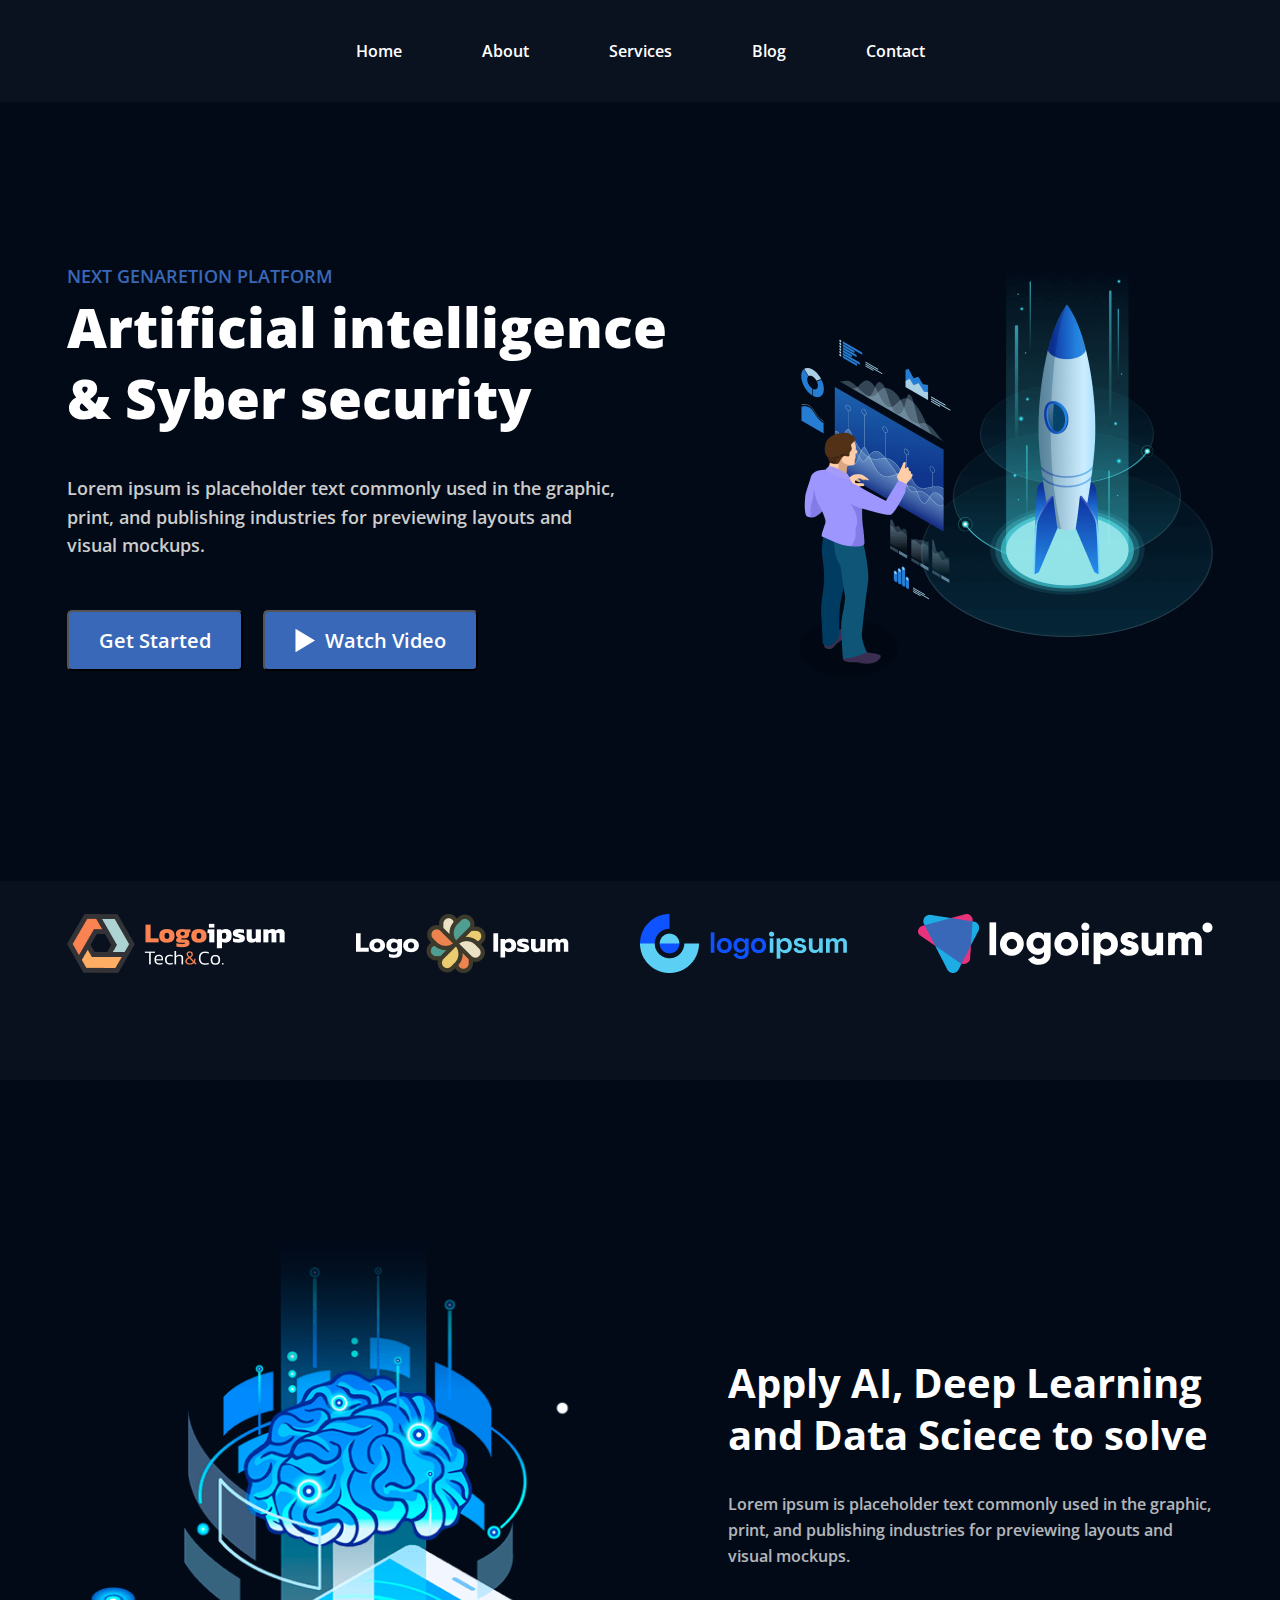
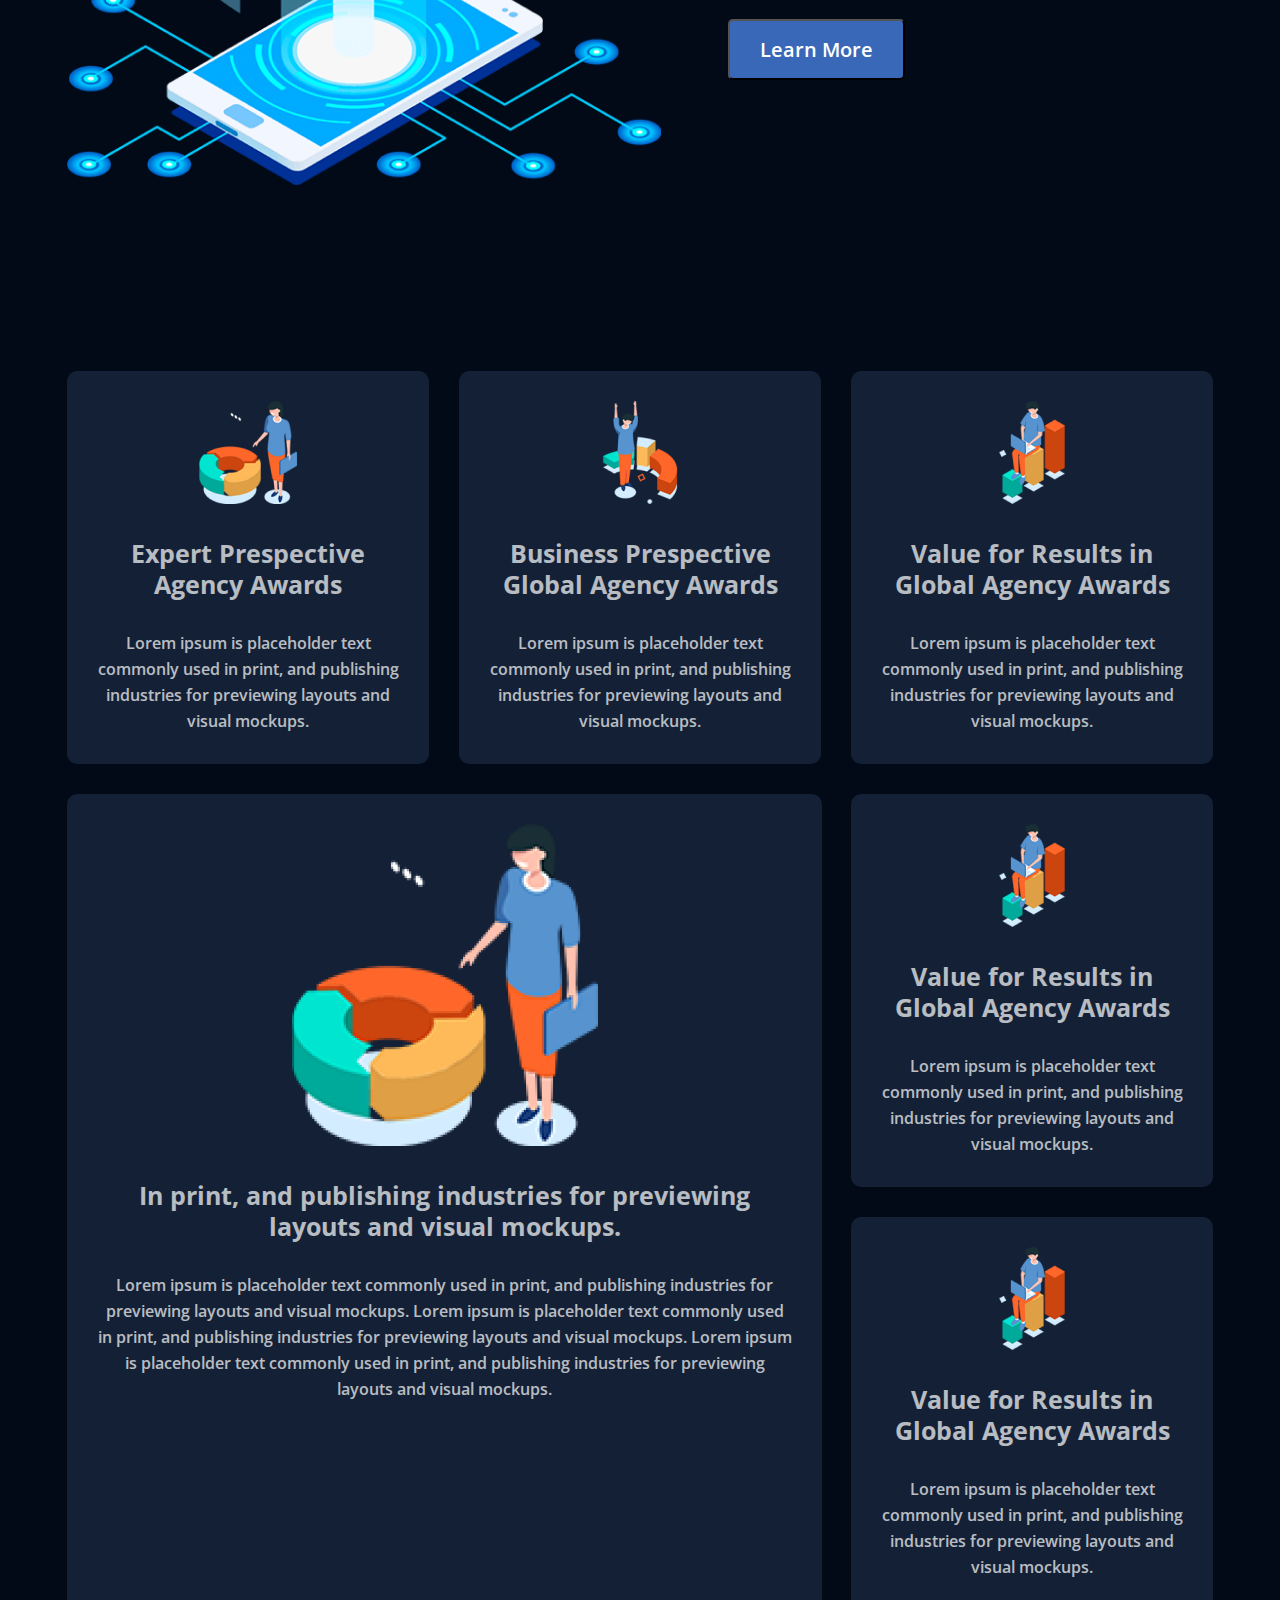
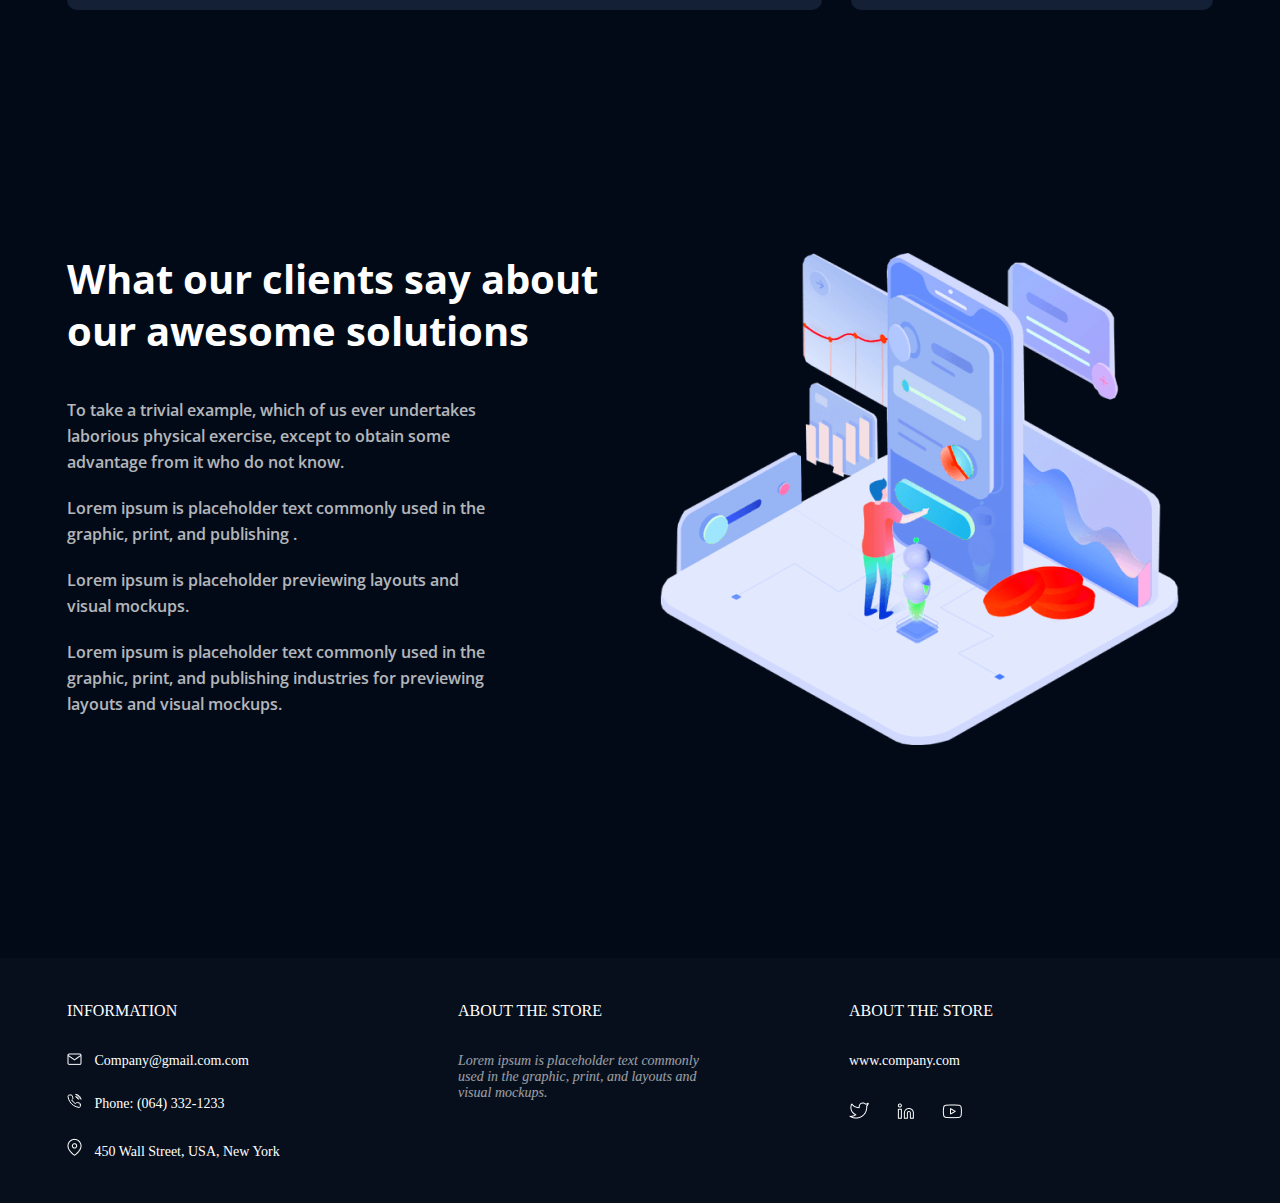
<file: index.html>
<!DOCTYPE html>
<html lang="en">

<head>
    <meta charset="UTF-8">
    <meta http-equiv="X-UA-Compatible" content="IE=edge">
    <meta name="viewport" content="width=device-width, initial-scale=1.0">
    <title>Document</title>
    <link rel="preconnect" href="https://fonts.googleapis.com">
    <link rel="preconnect" href="https://fonts.gstatic.com" crossorigin>
    <link href="https://fonts.googleapis.com/css2?family=Open+Sans:wght@500;600;700;800&display=swap" rel="stylesheet">
    <link rel="stylesheet" href="test2.css">
</head>

<body>
    <header class="header">
        <div class="container">
            <nav class="nav">
                <a href="#" class="header-link">Home</a>
                <a href="#" class="header-link">About</a>
                <a href="#" class="header-link">Services</a>
                <a href="#" class="header-link">Blog</a>
                <a href="#" class="header-link">Contact</a>
            </nav>
        </div>
    </header>
    <main class="main">
        <div class="container first">
            <div class="flex-box">
                <div class="main-txt">
                    <h3 class="next">Next genaretion platform</h3>
                    <h1 class="main-headding">Artificial intelligence & Syber security</h1>
                    <p class="main-dsc">Lorem ipsum is placeholder text commonly used in the graphic, print, and
                        publishing industries for previewing layouts and visual mockups.</p>
                    <div class="button-flex">
                        <button class="get" type="button">
                            <p class="button-txt">Get Started</p>
                        </button>
                        <button class="watch" type="button">
                            <p class="button-txt-flex"><img src="img/Polygon 1.svg" alt="play"><span
                                    class="watch-txt">Watch
                                    Video</span></p>
                        </button>
                    </div>
                </div>
                <div class="main-pic">
                    <img src="img/rocket2.png" alt="ракета">
                </div>
            </div>
        </div>

        <footer class="footer_first">
            <div class="container">
                <div class="footer-flex">
                    <img src="img/Group 400.png" alt="лого один" class="footer-pic">
                    <img src="img/Group 401.png" alt="лого два" class="footer-pic">
                    <img src="img/Group 402.png" alt="лого три" class="footer-pic">
                    <img src="img/Group 403.png" alt="лого четыре" class="footer-pic">
                </div>
            </div>
        </footer>

        <div class="banner">
            <div class="container">
                <div class="flex-box">
                    <div class="banner-pic">
                        <img class="ai-pic" src="img/about 4.png" alt="знания">
                    </div>
                    <div class="banner-txt">
                        <h2 class="banner-heading">Apply AI, Deep Learning and Data Sciece to solve</h2>
                        <p class="banner-dsc">Lorem ipsum is placeholder text commonly used in the graphic, print, and
                            publishing industries for previewing layouts and visual mockups.</p>
                        <button class="get banner-button" type="button">
                            <p class="button-txt">Learn More</p>
                        </button>
                    </div>
                </div>
            </div>
        </div>

        <section class="advantages">
            <div class="container">
                <div class="flex-box">
                    <div class="adv-item">
                        <img src="img/welcome-3 1.png" alt="эксперт">
                        <h3 class="adv-heading">Expert Prespective Agency Awards</h3>
                        <p class="banner-dsc">Lorem ipsum is placeholder text commonly used in print, and publishing
                            industries for previewing layouts and visual mockups.</p>
                    </div>
                    <div class="adv-item">
                        <img src="img/welcome-3 1_2.png" alt="перспективы">
                        <h3 class="adv-heading">Business Prespective Global Agency Awards</h3>
                        <p class="banner-dsc">Lorem ipsum is placeholder text commonly used in print, and publishing
                            industries for previewing layouts and visual mockups.</p>
                    </div>
                    <div class="adv-item">
                        <img src="img/welcome-3 1_3.png" alt="ценность">
                        <h3 class="adv-heading">Value for Results in Global Agency Awards</h3>
                        <p class="banner-dsc">Lorem ipsum is placeholder text commonly used in print, and publishing
                            industries for previewing layouts and visual mockups.</p>
                    </div>
                </div>
                <div class="flex-box">
                    <div class="adv-left">
                        <img class="img-big" src="img/welcome-32x.png" alt="публикация">
                        <h3 class="adv-heading">In print, and publishing industries for previewing layouts and visual
                            mockups.</h3>
                        <p class="banner-dsc">Lorem ipsum is placeholder text commonly used in print, and publishing
                            industries for previewing layouts and visual mockups. Lorem ipsum is placeholder text
                            commonly used in print, and publishing industries for previewing layouts and visual mockups.
                            Lorem ipsum is placeholder text commonly used in print, and publishing industries for
                            previewing layouts and visual mockups.</p>
                    </div>
                    <div class="adv-right">
                        <div class="adv-item down">
                            <img src="img/welcome-3 1_3.png" alt="ценность">
                            <h3 class="adv-heading">Value for Results in Global Agency Awards</h3>
                            <p class="banner-dsc">Lorem ipsum is placeholder text commonly used in print, and publishing
                                industries for previewing layouts and visual mockups.</p>
                        </div>
                        <div class="adv-item down">
                            <img src="img/welcome-3 1_3.png" alt="ценность">
                            <h3 class="adv-heading">Value for Results in Global Agency Awards</h3>
                            <p class="banner-dsc">Lorem ipsum is placeholder text commonly used in print, and publishing
                                industries for previewing layouts and visual mockups.</p>
                        </div>
                    </div>
                </div>
            </div>
        </section>
        <div class="banner_second">
            <div class="container">
                <div class="flex-box">

                    <div class="bannertxt-sec">
                        <h2 class="banner-heading-sec">What our clients say about our awesome solutions</h2>
                        <p class="banner-dsc-sec">To take a trivial example, which of us ever undertakes laborious
                            physical exercise, except to obtain some advantage from it who do not know.</p>
                        <p class="banner-dsc-sec">Lorem ipsum is placeholder text commonly used in the graphic, print,
                            and publishing .</p>
                        <p class="banner-dsc-sec">Lorem ipsum is placeholder previewing layouts and visual mockups.</p>
                        <p class="banner-dsc-sec">Lorem ipsum is placeholder text commonly used in the graphic, print,
                            and publishing industries for previewing layouts and visual mockups.</p>

                    </div>
                    <div class="banner-pic">
                        <img src="img/about3 1.png" alt="табло">
                    </div>
                </div>
            </div>
        </div>

        <footer class="footer">
            <div class="container">
                <div class="footer-heading">
                    <p class="p-heading">INFORMATION</p>
                    <p class="p-heading">ABOUT THE STORE</p>
                    <p class="p-heading">ABOUT THE STORE</p>

                </div>

                <div class="icons">
                    <div class="icons-item">
                        <p class="p-item">
                            <img class="inform" src="img/mail.png" alt="имэйл">
                            Company@gmail.com.com
                        </p>
                        <p class="p-item phone">
                            <img class="inform" src="img/Vector2.svg" alt="номер телефона">
                            Phone: (064) 332-1233
                        </p>
                        <p class="p-item">
                            <img class="inform" src="img/adress.png" alt="адресс">
                            450 Wall Street, USA, New York
                        </p>
                    </div>
                    <div class="icons-item">

                        <p class="p-item-it">
                            Lorem ipsum is placeholder text commonly used in the graphic, print, and layouts and visual
                            mockups.</p>
                    </div>
                    <div class="icons-item">

                        <p class="p-item company">
                            www.company.com
                        </p>
                        <p class="picter"><img class="about" src="img/bird.png" alt="твит">
                            <img class="about" src="img/in.png" alt="инстаграм">
                            <img src="img/arrow.png" alt="ютьюб">
                        </p>

                    </div>
                </div>
            </div>
        </footer>

    </main>

</body>

</html>
</file>
<file: test2.css>
* {
    margin: 0;
    padding: 0;
    outline: none;
}

body {
    background-color: #020A18;
}

.header {
    background-color: #0a121f;
}

.footer_first {
    border-color: #09111E;
}

.container {
    margin: 0 auto;
    width: 1146px;
}

.nav {
    display: flex;
    justify-content: center;
}

.header-link {
    padding: 40px;
    display: block;
    font-family: 'Open Sans', sans-serif;
    font-style: normal;
    font-weight: 600;
    font-size: 16px;
    line-height: 22px;
    color: #fff;
    text-decoration: none;
}

.header-link:hover {
    background-color: #3A68B8;
    border-radius: 5px;
}

.main {
    margin-top: 160px;
}


.flex-box {
    display: flex;
    justify-content: space-between;
}

.next {
    font-weight: 600;
    font-size: 18px;
    line-height: 160%;
    font-family: 'Open Sans', sans-serif;
    text-transform: uppercase;
    color: #3A68B8;
}

.main-headding {
    font-weight: 800;
    font-size: 55px;
    line-height: 130%;
    color: #fff;
    font-family: 'Open Sans', sans-serif;
    width: 604px;
}


.main-dsc {
    font-weight: 600;
    font-size: 18px;
    line-height: 160%;
    color: #ccc;
    margin-top: 40px;
    width: 558px;
    margin-bottom: 50px;
    font-family: 'Open Sans', sans-serif;
}

.get {
    background: #3A68B8;
    border-radius: 5px;
    margin-right: 20px;
}

.button-txt-flex {
    height: 100%;
    font-weight: 600;
    font-size: 20px;
    line-height: 27px;
    font-family: 'Open Sans', sans-serif;
    color: #fff;
    display: flex;
    align-items: center;
    padding: 0 30px;
}

.watch {
    background: #3A68B8;
    border-radius: 5px;
    display: flex;
    align-items: center;
}

.watch-txt {
    font-weight: 600;
    font-size: 20px;
    line-height: 27px;
    font-family: 'Open Sans', sans-serif;
    color: #fff;
    margin-left: 10px;
}

.button-flex {
    display: flex;
}

.button-txt {
    padding: 15px 30px;
    font-weight: 600;
    font-size: 20px;
    line-height: 27px;
    font-family: 'Open Sans', sans-serif;
    color: #fff;
    display: flex;
    align-items: center;
}

.get:hover,
.watch:hover {
    outline: 4px solid #fff;
}

.footer_first {
    margin-top: 200px;
    background-color: #09111F;
    padding-bottom: 107px;
    padding-top: 33px;
}

.footer-flex {
    display: flex;
    justify-content: space-between;
}

.banner {
    margin-top: 157px;
    margin-bottom: 264px;
}


.banner-txt {
    width: 485px;

}

.banner-heading {
    font-family: 'Open Sans';
    font-weight: 700;
    font-size: 40px;
    line-height: 52px;
    color: #fff;
    margin-top: 120px;
}

.banner-dsc {
    font-family: 'Open Sans';
    font-weight: 600;
    font-size: 16px;
    line-height: 26px;
    color: #fff;
    opacity: 0.7;
    margin-top: 30px;
}

.banner-button {
    margin-top: 50px;
}


.adv-item {
    width: 362px;
    padding: 30px;
    text-align: center;
    background: #132035;
    border-radius: 10px;
    box-sizing: border-box;
}

.adv-heading {
    font-family: 'Open Sans';
    font-style: normal;
    font-weight: 700;
    font-size: 25px;
    line-height: 31px;
    color: #fff;
    opacity: 0.7;
    margin: 30px 0;
}

.down {
    margin-top: 30px;
}

.adv-left {
    padding: 30px;
    text-align: center;
    background: #132035;
    border-radius: 10px;
    box-sizing: border-box;
    width: 755px;
    margin-top: 30px;
}

.img-big {
    width: 306px;
    height: 322px;
    left: 611px;
    top: 2448px;
}

.advantages {
    margin-bottom: 200px;
}

.banner_second {
    margin-top: 243px;
    margin-bottom: 221px;
}

.bannertxt-sec {
    width: 548px;
}

.banner-heading-sec {
    font-family: 'Open Sans';
    font-weight: 700;
    font-size: 40px;
    line-height: 130%;
    color: #fff;
    padding-top: 0px;
    padding-bottom: 40px;
}

.banner-dsc-sec {
    font-family: 'Open Sans';
    font-weight: 600;
    font-size: 16px;
    line-height: 26px;
    color: #fff;
    opacity: 0.7;
    padding-bottom: 20px;
    padding-right: 113px;
    width: 460;
}

.banner-pic {
    width: 573px;
    height: 470px;
}

.footer {
    background-color: #070F1D;
    margin-top: 221px;
}

.footer-heading {
    display: flex;
    gap: 130px;

}

.p-heading {
    width: 261px;
    font-family: 'Roboto';
    font-style: normal;
    font-weight: 500;
    font-size: 16px;
    line-height: 19px;
    color: #FFFFFF;
    padding-top: 43px;
    padding-bottom: 33px;
}

.icons {
    display: flex;
    gap: 130px;
}

.icons {
    flex-wrap: wrap;
}

.p-item-adr {
    width: 261px;
    font-family: 'Roboto';
    font-style: normal;
    font-weight: 500;
    font-size: 14px;
    line-height: 16px;
    color: #FFFFFF;
}

.p-item {
    width: 261px;
    font-family: 'Roboto';
    font-style: normal;
    font-weight: 500;
    font-size: 14px;
    line-height: 16px;
    color: #FFFFFF;
}

.p-item-it {

    font-family: 'Roboto';
    font-style: italic;
    font-weight: 100;
    font-size: 14px;
    line-height: 16px;
    color: #FFFFFF;
    opacity: 0.6;
    flex: none;
    order: 0;
    flex-grow: 0;
    width: 261px;
    margin-bottom: 102px;
}

.phone {
    padding-top: 24px;
    padding-bottom: 26px;
}

.company {
    font-family: 'Roboto';
    font-weight: 500;
    font-size: 14px;
    line-height: 16px;
    color: #FFFFFF;
    flex: none;
    order: 0;
    flex-grow: 0;
    padding-bottom: 33px;
}

.picter {
    width: 128px;
}

.inform {
    padding-right: 9px;
}

.about {
    padding-right: 24px;
}
</file>
